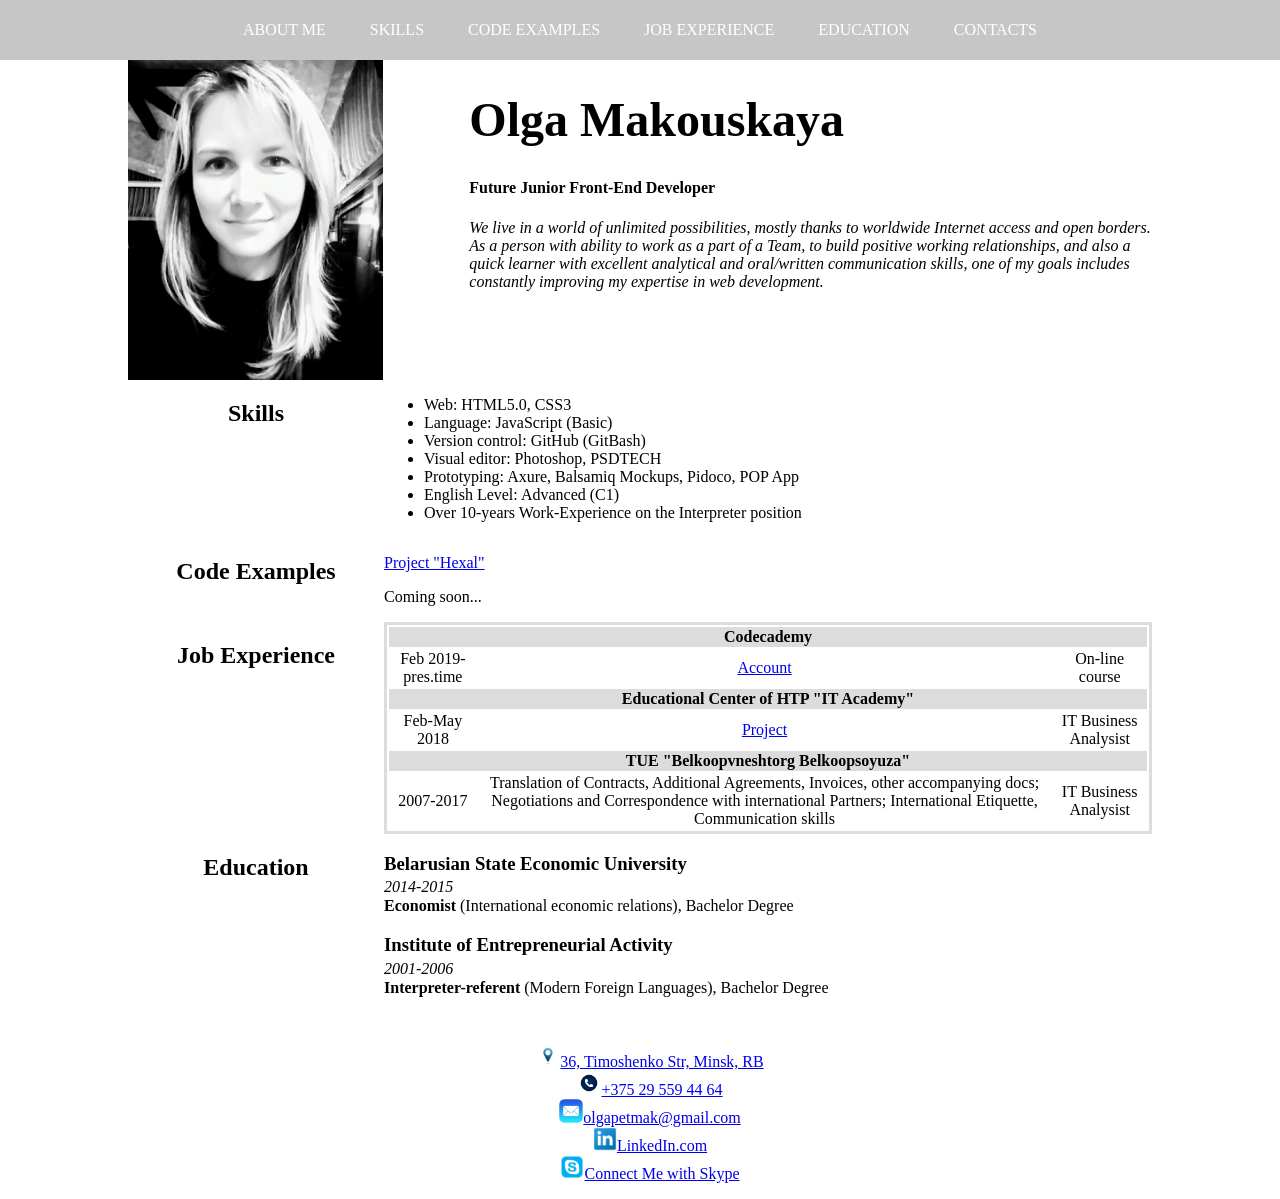
<file: index.html>
<!DOCTYPE html>
<html lang="en">
<head>
    <meta http-equiv="Content-Type" content="text/html" charset="UTF-8">
    <title>Title</title>
    <link rel="stylesheet" href="cv-style.css">
</head>
<body>
<header>
    <nav class="navigation">
        <div class="menu">
            <a href="#About" class="menu-item">ABOUT ME</a>
            <a href="#skills" class="menu-item">SKILLS</a>
            <a href="#code-examples" class="menu-item">CODE EXAMPLES</a>
            <a href="#job-experience" class="menu-item">JOB EXPERIENCE</a>
            <a href="#education" class="menu-item">EDUCATION</a>
            <a href="#contact-me" class="menu-item">CONTACTS</a>
        </div>
    </nav>
</header>

<main>
    <div class="content">
        <div id="About" class="about">
            <img src="assets-cv/portrait.jpg" class="portrait" alt="portrait">
            <div class="portrait-info">
                <h1>Olga Makouskaya</h1>
                <h4>Future Junior Front-End Developer</h4>
                <p class="subtitle">We live in a world of unlimited possibilities, mostly thanks to worldwide Internet
                    access and open borders. As a person with ability to work as a part of a Team, to build positive
                    working
                    relationships, and also a quick learner with excellent analytical and oral/written communication
                    skills,
                    one of my goals includes constantly improving my expertise in web development.</p>

            </div>
        </div>

        <div class="grid-content">
            <div class="skills-l">
                <h2 id="skills">Skills</h2>
            </div>
            <div class="skills-r">
                <ul class="skills">
                    <li>Web: HTML5.0, CSS3</li>
                    <li>Language: JavaScript (Basic)</li>
                    <li>Version control: GitHub (GitBash)</li>
                    <li>Visual editor: Photoshop, PSDTECH</li>
                    <li>Prototyping: Axure, Balsamiq Mockups, Pidoco, POP App</li>
                    <li>English Level: Advanced (C1)</li>
                    <li>Over 10-years Work-Experience on the Interpreter position</li>
                </ul>
            </div>

            <h2 id="code-examples" class="coding-l">Code Examples</h2>
            <div class="coding-r">
                <p><a href="https://github.com/olgapetmak/hexal">Project "Hexal"</a></p>
                <p>Coming soon...</p>
            </div>


            <h2 id="job-experience" class="job-l">Job Experience</h2>
            <table class="table-job">
                <tr>
                    <th class="table-head" colspan="3">Codecademy</th>
                </tr>
                <tr>
                    <td>Feb 2019-pres.time</td>
                    <td><a href="https://www.codecademy.com/users/olgapetmak">Account</a></td>
                    <td>On-line course</td>
                </tr>
                <tr>
                    <th class="table-head" colspan="3">Educational Center of HTP "IT Academy"</th>
                </tr>
                <tr>
                    <td>Feb-May 2018</td>
                    <td><a href="https://docs.google.com/document/d/1asQhnNPCvgDWeMCuZ2oPo3HLFO8YgpfjOdyL-LATkjs/edit">Project</a>
                    </td>
                    <td>IT Business Analysist</td>
                </tr>
                <tr>
                    <th class="table-head" colspan="3">TUE "Belkoopvneshtorg Belkoopsoyuza"</th>
                </tr>
                <tr>
                    <td>2007-2017</td>
                    <td>Translation of Contracts, Additional Agreements, Invoices, other accompanying docs; Negotiations
                        and
                        Correspondence with international Partners; International Etiquette, Communication skills
                    </td>
                    <td>IT Business Analysist</td>
                </tr>
            </table>

            <h2 id="education" class="educ-l">Education</h2>
            <div class="education">
                <h3>Belarusian State Economic University</h3>
                <p class="educ-years">2014-2015</p>
                <p><strong>Economist</strong> (International economic relations), Bachelor Degree</p>

                <h3>Institute of Entrepreneurial Activity</h3>
                <p class="educ-years">2001-2006</p>
                <p><strong>Interpreter-referent</strong> (Modern Foreign Languages), Bachelor Degree</p>
            </div>
        </div>

    </div>

</main>


<footer>
    <div id="contact-me">
        <ul class="contacts">
            <li><a href="https://goo.gl/maps/hGUTJtkW1gt"><img
                    src="assets-cv/240_F_164356382_ym09P5PFu4bMFb788PBjEPsTBYPb5Y2t.jpg" alt="location">36, Timoshenko Str, Minsk,
                RB</a></li>
            <li><a href="tel:+375 29 559 44 64"><img src="assets-cv/phone.png" alt="tel">+375 29 559 44 64</a></li>
            <li><a href="mailto:olgapetmak@gmail.com"><img src="assets-cv/mail-secrets-7.jpg" alt="mail">olgapetmak@gmail.com</a>
            </li>
            <li><a href="https://www.linkedin.com/in/olga-makovskaya-b4a72679"><img src="assets-cv/linkedin.jpg" alt="linkedin">LinkedIn.com</a>
            </li>
            <li><a href="skype:olgapetmak"><img src="assets-cv/logosky.png" alt="skype">Connect Me with Skype</a></li>
        </ul>
    </div>
</footer>

</body>
</html>
</file>
<file: cv-style.css>
html {
    font-size: 16px;
    min-width: 1024px;
}

/* --------------------------HEADER---------------------------*/

header {
    width: 100%;
    text-align: center;
    background-color: #c6c6c6;
    height: 60px;
}

.menu {
    margin: 0;
    line-height: 60px;
    min-width: 1024px;
}

.menu-item {
    display: inline-block;
    margin: 0 20px;
    text-decoration: none;
    color: white;
}

/*--------------------------------BODY-------------------*/

body {
    width: 100%;
    height: 100%;
    margin: 0;
    padding: 0;
}

main {
    display: grid;
    grid-template-columns: auto 1024px auto;
}

.about {
    display: grid;
    grid-template-columns: 1fr 2fr;
}

.content, footer {
    grid-column: 2/2;
}

/* --------------ABOUT-------------- */

.portrait {
    height: 320px;
    width: 255px;
}

h1 {
    font-size: 3em;
}

.subtitle {
    font-style: italic;
}

/* ---------------GRIDS--------------*/

.grid-content {
    display: grid;
    grid-template-columns: 1fr 3fr;
    grid-template-rows: auto;
}

.skills-l, .coding-l, .job-l, .educ-l {
    grid-column: 1/1;
    text-align: center;
}

.skills-r, .coding-r, .table-job, .education {
    grid-column: 2/2;
}

/* --------------SKILS-------------- */


/* --------------CODE EXAMPLES-------------- */


/* --------------JOB EXPERIENCE & EDUCATION-------------- */

.table-job {
    border: 3px solid gainsboro;
    text-align: center;
}

.table-head {
    background-color: gainsboro;
}

.educ-years {
    font-style: italic;
    margin: -15px 0;
}

/* --------CONTACTS INFO----------- */

.contacts {
    text-align: center;
    margin-top: 30px;
    margin-right: 20px;
    display: block;
}

.contacts li {
    display: block;

}

.contacts li a {
    border-bottom: none;
}

.contacts li img {
    width: 24px;
    height: 24px;

}
</file>
